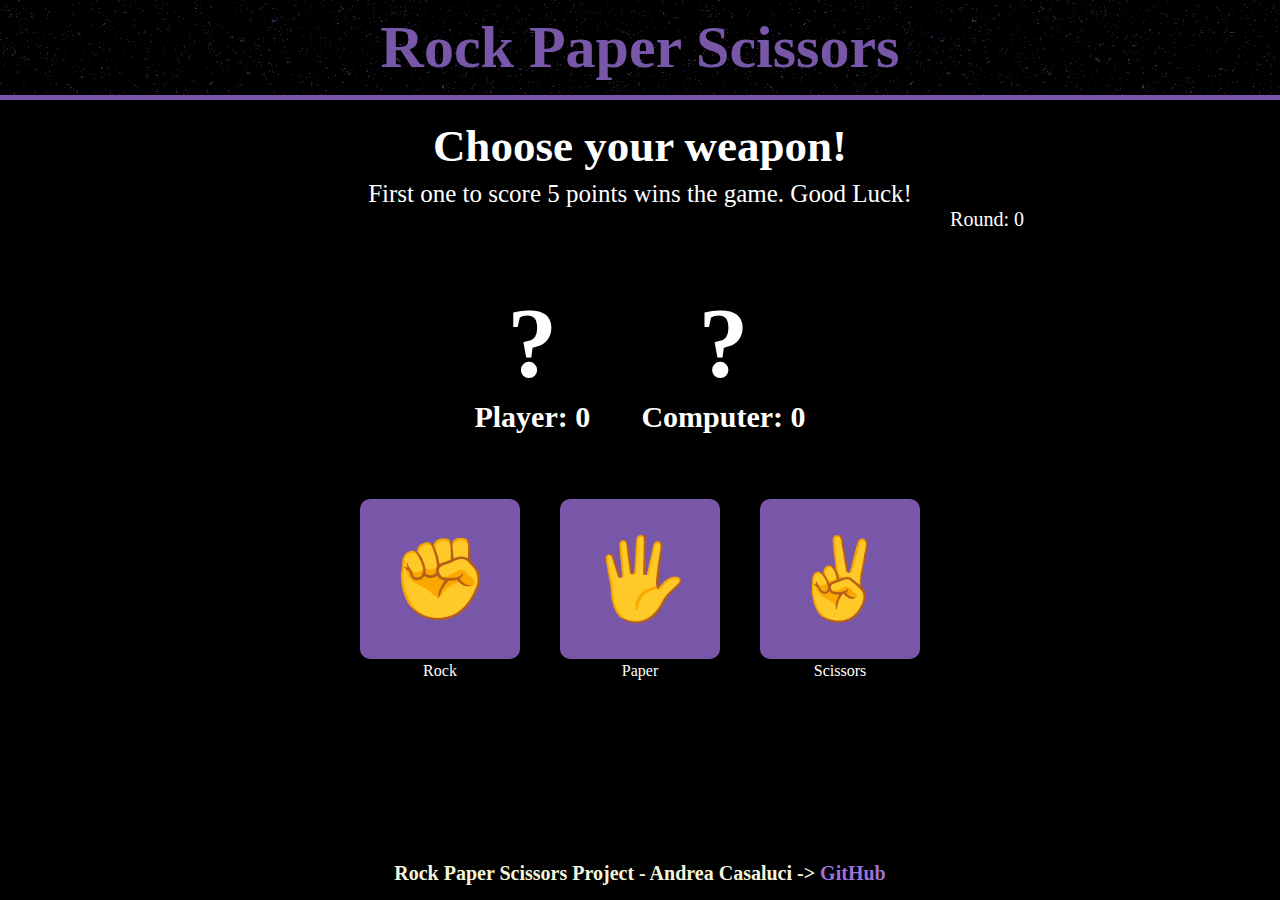
<file: index.html>
<!DOCTYPE html>
<html>
<head>
    <meta name="viewport" content="width=device-width, initial-scale=1.0"> 
    <meta charset="UTF-8">
    <title>Rock Paper Scissor</title>
    <script src="rockpaperscissors.js" defer></script>
    <link rel="stylesheet" type="text/css" href="rockpaperscissors.css">
    <link rel="icon" href="rock-paper-scissors-icon.png">
</head>
<!--<body background="nnnoise.svg">-->
    <body>
    <div class="header">
        <div>Rock Paper Scissors</div> 
    </div>
    <div class="infoLine">
        <div></div>
        <div class="infoContainer">
             <div class="chooseText" id="whoWon">Choose your weapon!</div>
             <div class="gameInfo" id="explanation">First one to score 5 points wins the game. Good Luck!</div>
        </div>
        <div id="roundCounter">Round: 0</div>
    </div>
    
    
    <div id="choiceAndPoints">
        <div class="lastPlayerChoice">
            <div class="lastChoice-image" id="playerSign">?</div>
            <div class="lastChoice-points" id="playerPoints">Player: 0</div>
        </div>
        <div class="lastComputerChoice">
            <div class="lastChoice-image" id="computerSign">?</div>
            <div class="lastChoice-points" id="computerPoints">Computer: 0</div>
        </div>
    </div>
    <div id="choicebox">
            <div class="vertcalDiv">
                <button id="rock-button" class="weapon-button">✊</button>
                <div class="imageDesc">Rock</div>
            </div>
            <div class="verticalDiv">
                <button id="paper-button" class=" weapon-button">🖐</button>
                <div class="imageDesc">Paper</div>
            </div>
            <div class="vertcalDiv">
                <button id="scissors-button" class=" weapon-button">✌️</button>
                <div class="imageDesc">Scissors</div>
            </div>
            
    </div>
    <div id="footer">
        Rock Paper Scissors Project - Andrea Casaluci -> <a href="https://github.com/AndreaCasaluci" target="_blank">GitHub</a>
    </div>
</body>
</html>
</file>
<file: rockpaperscissors.css>
html{
    position: relative;
    min-height: 100%;
}
body{
    margin:0px;
    padding:0px;
    font-family:Cambria, Cochin, Georgia, Times, 'Times New Roman', serif;
    background-color: black;
}
.header{
    align-items: center;
    text-align: center;
    padding:1%;
    font-size: 60px;
    font-weight:bold;
    background-color: #000000ff;
    color: #7957A8;
    background-image: url("headerbackground.svg");
    border-bottom: 5px solid;
    border-color: #7957A8;
    display: flex;
   /* justify-content: space-between;
   /* align-items: center;*/
}
.header div{
    flex:1;
    flex-direction: row;
    align-items: flex-start;
    width: 33%;
}
div .logo{
    align-content: flex-start;
    align-items: flex-start;
    align-self: flex-start;
    text-align: left;
}
#choicebox{
    color:white;
    margin:auto;
    margin-top: 3%;
    width: fit-content;
    padding: 2%;
    align-items: center;
    text-align: center;
    /*justify-content: space-between;*/
    justify-content: center;
    display:flex;
    /*border: 3px solid #7957A8;
    border-radius: 3px;*/
}
.verticalDiv{
    color:white;
    display: flex;
    flex-direction: column;
}
.imageDesc{
    padding-top:3px;
}
#choicebox button{
    background-color: transparent;
    flex-direction: row;
    color:white;
    font-weight: bold;
    font-size: 80px;
    margin-right: 20px;
    margin-left: 20px;
    text-decoration: none;
    text-align: center;
    border: 2px solid #7957A8;
    border-radius: 10px;
    background-color: #7957A8;
    aspect-ratio: 1/1;
   /* height: 150px;*/
    width: 160px;
    height: 160px;
    
}
#choicebox button:hover{
    cursor: pointer;
  /*  -webkit-transform: scale(1.3);
    transform: scale(1.1);
    transition: all .3s;*/
    font-size: 110px;
    background-color: #9d73d8;
    border-color: #9d73d8;
    transition: all .3s;
}
.roundInformations{
    color:white;
    display: flex;
    font-size: 40px;
    text-align:center;
    justify-content: center;
    margin-top:5%;
}
.winner-info{
 /*   flex:1;
    flex-direction: column;
    display:flex;*/
    border: 3px solid red;
}
.playerScore-info{
/*    flex:1;
    flex-direction: column;
    display:flex; */
    border: 3px solid red;
}
.computerScore-info{
    border:3px solid red;
}
.roundWinner{
   /* flex:1;
    flex-direction: row;*/
    margin-top: 3%;
    color:white;
    font-size: 40px;
    text-align:center;
    padding-left:5px;
}
.chooseText{
    text-align: center;
    align-items: center;
    color:white;
    font-size: 45px;
    font-weight: bold;
    margin-top:20px;
    height: 50px;
    max-height: 50px;
}
.gameInfo{
    text-align: center;
    align-items: center;
    color:white;
    font-size: 25px;
    margin-top:10px;
}

#choiceAndPoints{

    margin-top:35px;
    color:white;
    font-size: 30px;
    font-weight: bold;
    display: flex;
    flex-direction: row;
    text-align: center;
    align-items: center;
    justify-content: center;
    height: 150px;
    max-height: 150px;
}
.lastPlayerChoice{
    margin-right:2%;
}
.lastComputerChoice{
    margin-left:2%;
}
.lastChoice{
    display:flex;
    flex-direction: column;
}
.lastChoice-image{
    font-size: 100px;
}
#playerSign{
    background-color: transparent;
}
#computerSign{
    background-color: transparent;
}
#playerPoints{

}
#computerPoints{

}
#whoWon{

}
#explanation{

}
.infoContainer{
    flex:1;
}
.infoLine{
    display: flex;
    flex-direction: column;
    align-items: center;
    align-content: center;
    justify-content: space-between;
    height:150px;
    max-height: 150px;
}
#roundCounter{
    color:white;
    flex:1;
    padding-left: 3%;
    font-size: 20px;
    align-self: flex-end;
    max-width: fit-content;
    padding-right: 20%;
}

#footer{
    position:fixed;
    background-color: black;
    color:beige;
    font-size: 20px;
    font-weight: bold;
    width: 100%;
    left:0;
    bottom: 0;
    text-align: center;
    padding-bottom: 15px;
    padding-top: 15px;
    margin-top: 10px;
}
#footer a{
    text-decoration: none;
    color:#9d73d8;
}

/* MEDIA QUERIES */

@media (max-width: 550px) {
    #choicebox button  {
      width: 100px;
      height: 100px;
      font-size: 30px;
      text-align: center;
    }
    .header{
        font-size: 45px;
    }
    #footer{
        font-size: 15px;
    } 
    .chooseText{
        font-size:40px;
    }
    #choicebox button:hover{
        /*cursor: pointer;
      /*  -webkit-transform: scale(1.3);
        transform: scale(1.1);
        transition: all .3s;*/
       /* text-align: center;
        font-size: 45px;
        background-color: #9d73d8;
        border-color: #9d73d8;
        transition: all .3s; */
        width: 100px;
        height: 100px;
        font-size: 35px;
        padding-right: 25%;
        text-align: center;
        align-items: center;
        background-color: #9d73d8;
        border-color: #9d73d8;
        transition: all .3s;
    }
  }
</file>
